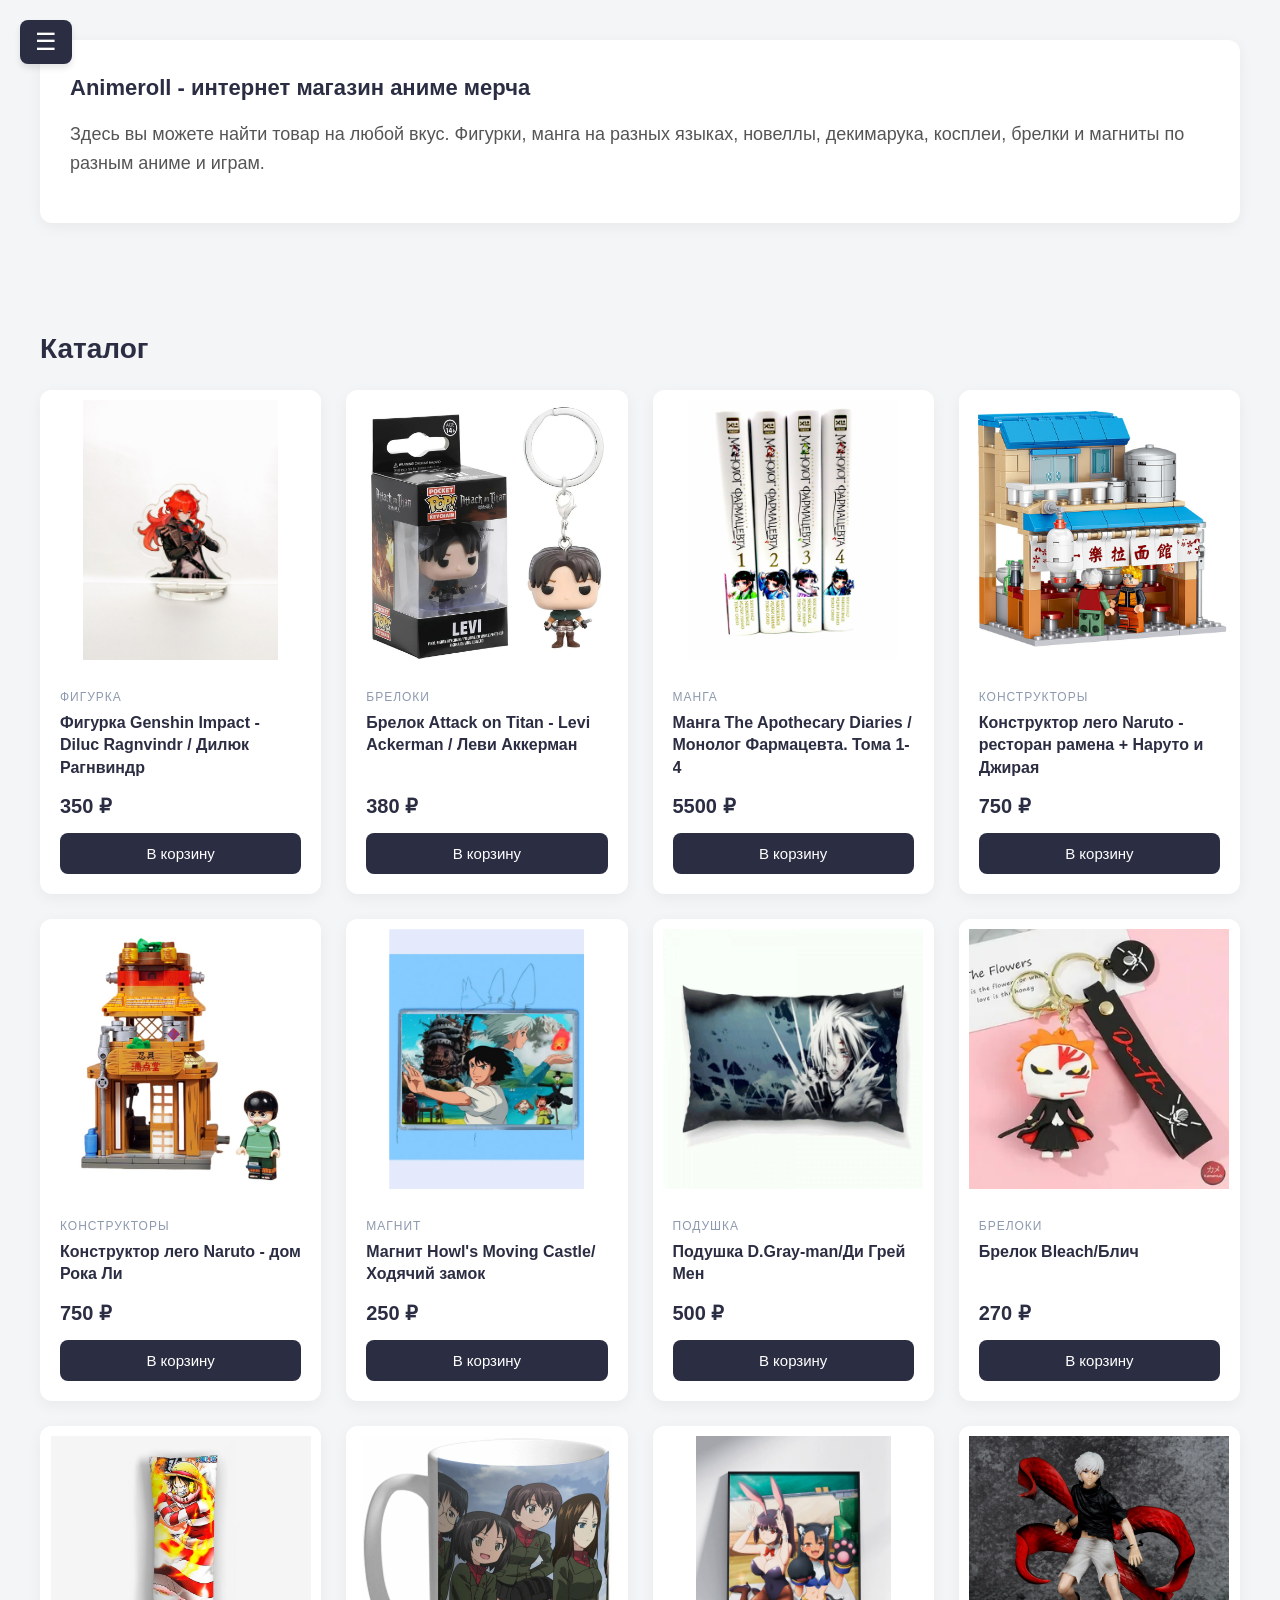
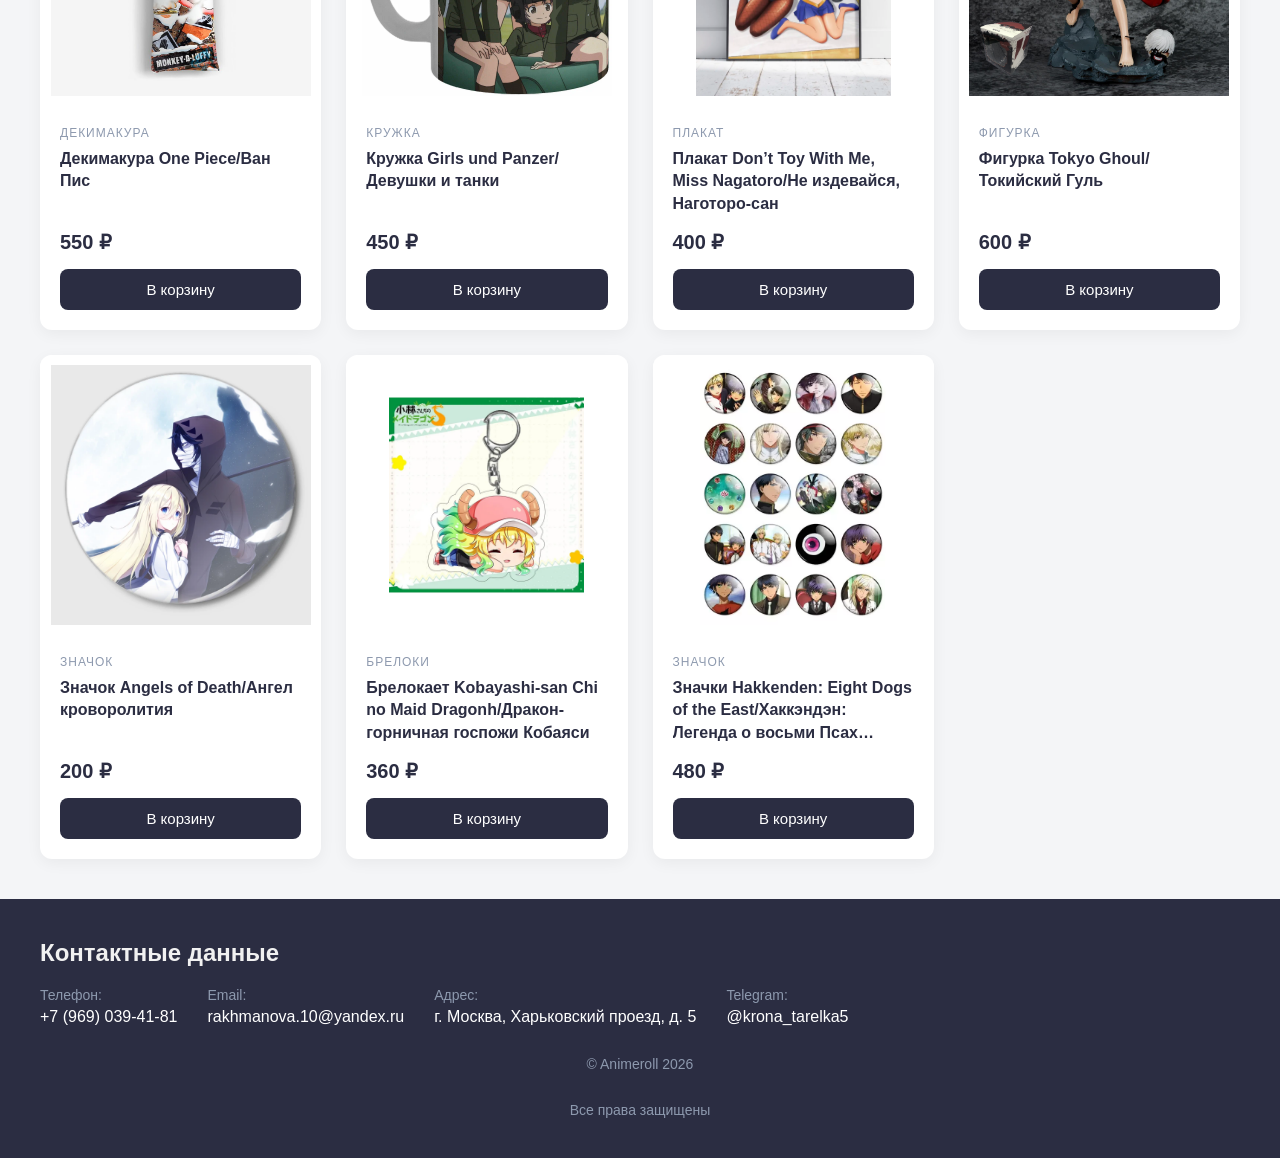
<file: front/index.html>
<!DOCTYPE html>
<html lang="ru">
<head>
    <meta charset="UTF-8">
    <meta name="viewport" content="width=device-width, initial-scale=1">
    <title>Animeroll - главная</title>
    <link rel="stylesheet" href="style.css">
</head>
<body>
    <button type="button" id="burgerBtn">☰</button>
    
    <div class="overlay" id="overlay"></div>
    
    <div class="page">
        <aside class="sidebar" id="sidebar">
            <div class="logo">
                <img src="image/logo2.png" alt="Animeroll">
            </div>
            <nav class="menu">
                <a href="/" class="menu-item active">Главная</a>
                <a href="/basket" class="menu-item">Корзина</a>
                <a href="/account" class="menu-item">Аккаунт</a>
                <a href="/registration" class="menu-item">Вход</a>
                <a href="/support" class="menu-item">Поддержка</a>
            </nav>
        </aside>
        
        <main class="main">
            <section class="opis">
                <p><strong>Animeroll - интернет магазин аниме мерча</strong></p>
                <p>Здесь вы можете найти товар на любой вкус. Фигурки, манга на разных языках, новеллы, декимарука, косплеи, брелки и магниты по разным аниме и играм.</p>
            </section>
        </main>
    </div>

    <section class="products">
        <h2 class="section-title">Каталог</h2>
        
        <div class="products-grid">
            
            <div class="product-card">
                <div class="product-image">
                    <img src="image/Diluc_f.jpg" alt="Фигурка Дилюк">
                </div>
                <div class="product-info">
                    <span class="product-category">Фигурка</span>
                    <h3 class="product-name">Фигурка Genshin Impact - Diluc Ragnvindr / Дилюк Рагнвиндр</h3>
                    <p class="product-price">350 ₽</p>
                    <button class="btn-add">В корзину</button>
                </div>
            </div>

            <div class="product-card">
                <div class="product-image">
                    <img src="image/Levi_b.jpg" alt="Брелок Леви Аккерман">
                </div>
                <div class="product-info">
                    <span class="product-category">Брелоки</span>
                    <h3 class="product-name">Брелок Attack on Titan - Levi Ackerman / Леви Аккерман</h3>
                    <p class="product-price">380 ₽</p>
                    <button class="btn-add">В корзину</button>
                </div>
            </div>

            <div class="product-card">
                <div class="product-image">
                    <img src="image/Monolog_m.jpg" alt="Манга Монолог Фармацевта">
                </div>
                <div class="product-info">
                    <span class="product-category">Манга</span>
                    <h3 class="product-name">Манга The Apothecary Diaries / Монолог Фармацевта. Тома 1-4</h3>
                    <p class="product-price">5500 ₽</p>
                    <button class="btn-add">В корзину</button>
                </div>
            </div>

            <div class="product-card">
                <div class="product-image">
                    <img src="image/Ramen_k.jpg" alt="Конструктор Рамен">
                </div>
                <div class="product-info">
                    <span class="product-category">Конструкторы</span>
                    <h3 class="product-name">Конструктор лего Naruto - ресторан рамена + Наруто и Джирая</h3>
                    <p class="product-price">750 ₽</p>
                    <button class="btn-add">В корзину</button>
                </div>
            </div>
            
            <div class="product-card">
                <div class="product-image">
                    <img src="image/RokLi_k.png" alt="Конструктор Дом Рока Ли">
                </div>
                <div class="product-info">
                    <span class="product-category">Конструкторы</span>
                    <h3 class="product-name">Конструктор лего Naruto - дом Рока Ли</h3>
                    <p class="product-price">750 ₽</p>
                    <button class="btn-add">В корзину</button>
                </div>
            </div>

            <div class="product-card">
                <div class="product-image">
                    <img src="image/xodyachiy_mg.png" alt="Магнит Ходячий замок">
                </div>
                <div class="product-info">
                    <span class="product-category">Магнит</span>
                    <h3 class="product-name">Магнит Howl's Moving Castle/Ходячий замок</h3>
                    <p class="product-price">250 ₽</p>
                    <button class="btn-add">В корзину</button>
                </div>
            </div>

            <div class="product-card">
                <div class="product-image">
                    <img src="image/Di_p.png" alt="Подушка Ди Грэй Мен">
                </div>
                <div class="product-info">
                    <span class="product-category">Подушка</span>
                    <h3 class="product-name">Подушка D.Gray-man/Ди Грей Мен</h3>
                    <p class="product-price">500 ₽</p>
                    <button class="btn-add">В корзину</button>
                </div>
            </div>

            <div class="product-card">
                <div class="product-image">
                    <img src="image/Blich_b.png" alt="Брелок Блич">
                </div>
                <div class="product-info">
                    <span class="product-category">Брелоки</span>
                    <h3 class="product-name">Брелок Bleach/Блич</h3>
                    <p class="product-price">270 ₽</p>
                    <button class="btn-add">В корзину</button>
                </div>
            </div>

            <div class="product-card">
                <div class="product-image">
                    <img src="image/One_d.jpg" alt="Декимакура Ван Пис">
                </div>
                <div class="product-info">
                    <span class="product-category">Декимакура</span>
                    <h3 class="product-name">Декимакура One Piece/Ван Пис</h3>
                    <p class="product-price">550 ₽</p>
                    <button class="btn-add">В корзину</button>
                </div>
            </div>

            <div class="product-card">
                <div class="product-image">
                    <img src="image/Devyshki_kr.png" alt="Кружка Девушки и танки">
                </div>
                <div class="product-info">
                    <span class="product-category">Кружка</span>
                    <h3 class="product-name">Кружка Girls und Panzer/Девушки и танки</h3>
                    <p class="product-price">450 ₽</p>
                    <button class="btn-add">В корзину</button>
                </div>
            </div>

            <div class="product-card">
                <div class="product-image">
                    <img src="image/Ne_pl.png" alt="Плакат Не издевайся, Наготоро-сан">
                </div>
                <div class="product-info">
                    <span class="product-category">Плакат</span>
                    <h3 class="product-name">Плакат Don’t Toy With Me, Miss Nagatoro/Не издевайся, Наготоро-сан</h3>
                    <p class="product-price">400 ₽</p>
                    <button class="btn-add">В корзину</button>
                </div>
            </div>

            <div class="product-card">
                <div class="product-image">
                    <img src="image/Gyl_f.png" alt="Фигурка Токийский Гуль">
                </div>
                <div class="product-info">
                    <span class="product-category">Фигурка</span>
                    <h3 class="product-name">Фигурка Tokyo Ghoul/Токийский Гуль</h3>
                    <p class="product-price">600 ₽</p>
                    <button class="btn-add">В корзину</button>
                </div>
            </div>

            <div class="product-card">
                <div class="product-image">
                    <img src="image/Angel_z.png" alt="Значок Ангел кровопролития">
                </div>
                <div class="product-info">
                    <span class="product-category">Значок</span>
                    <h3 class="product-name">Значок Angels of Death/Ангел кроворолития</h3>
                    <p class="product-price">200 ₽</p>
                    <button class="btn-add">В корзину</button>
                </div>
            </div>

            <div class="product-card">
                <div class="product-image">
                    <img src="image/Gorn_b.png" alt="Брелок Дракон-горничная госпожи Кобаяси">
                </div>
                <div class="product-info">
                    <span class="product-category">Брелоки</span>
                    <h3 class="product-name">Брелокает Kobayashi-san Chi no Maid Dragonh/Дракон-горничная госпожи Кобаяси</h3>
                    <p class="product-price">360 ₽</p>
                    <button class="btn-add">В корзину</button>
                </div>
            </div>

            <div class="product-card">
                <div class="product-image">
                    <img src="image/Vosem_z.png" alt="Значок Хаккэндэн: Легенда о восьми Псах Востокаи">
                </div>
                <div class="product-info">
                    <span class="product-category">Значок</span>
                    <h3 class="product-name">Значки Hakkenden: Eight Dogs of the East/Хаккэндэн: Легенда о восьми Псах Востока</h3>
                    <p class="product-price">480 ₽</p>
                    <button class="btn-add">В корзину</button>
                </div>
            </div>

        </div> 
    </section>

    <footer class="contacts">
        <h2>Контактные данные</h2>
        <div class="contacts-bar">
            <div class="contact-item">
                <span class="contact-label">Телефон:</span>
                <a href="tel:+79690394181">+7 (969) 039-41-81</a>
            </div>
            <div class="contact-item">
                <span class="contact-label">Email:</span>
                <a href="mailto:rakhmanova.10@yandex.ru">rakhmanova.10@yandex.ru</a>
            </div>
            <div class="contact-item">
                <span class="contact-label">Адрес:</span>
                <span>г. Москва, Харьковский проезд, д. 5</span>
            </div>
            <div class="contact-item">
                <span class="contact-label">Telegram: </span>
                <a href="#">@krona_tarelka5</a>
            </div>
        </div>
        <p class="copyright">© Animeroll 2026</p>
        <p class="copyright">Все права защищены</p>
    </footer>

    <script>
        const burger = document.getElementById('burgerBtn'); 
        const sidebar = document.getElementById('sidebar');
        const overlay = document.getElementById('overlay');
        const menuItems = document.querySelectorAll('.menu-item'); 

        function toggleMenu() {
            sidebar.classList.toggle('active');
            overlay.classList.toggle('active');
        }

        burger.addEventListener('click', toggleMenu);
        overlay.addEventListener('click', toggleMenu);
        
        menuItems.forEach(item => {
            item.addEventListener('click', () => {
                if (sidebar.classList.contains('active')) toggleMenu();
            });
        });

        document.querySelectorAll('.btn-add').forEach(button => {
            button.addEventListener('click', (e) => {
                if (localStorage.getItem('isLoggedIn') !== 'true') {
                    alert("Чтобы добавить товар в корзину, пожалуйста, войдите в аккаунт");
                    window.location.href = '/registration';
                } else {
                    const card = e.target.closest('.product-card');
                    const name = card.querySelector('.product-name').innerText;
                    const priceText = card.querySelector('.product-price').innerText;
                    const price = parseInt(priceText.replace(/\D/g, ''));
                    const image = card.querySelector('.product-image img').getAttribute('src');

                    let cart = JSON.parse(localStorage.getItem('cart')) || [];
                    
                    const existingItem = cart.find(item => item.name === name);
                    if (existingItem) {
                        existingItem.quantity += 1;
                    } else {
                        cart.push({ name: name, price: price, image: image, quantity: 1 });
                    }

                    localStorage.setItem('cart', JSON.stringify(cart));
                    alert("Товар успешно добавлен в корзину");
                }
            });
        });
    </script>
</body>
</html>
</file>
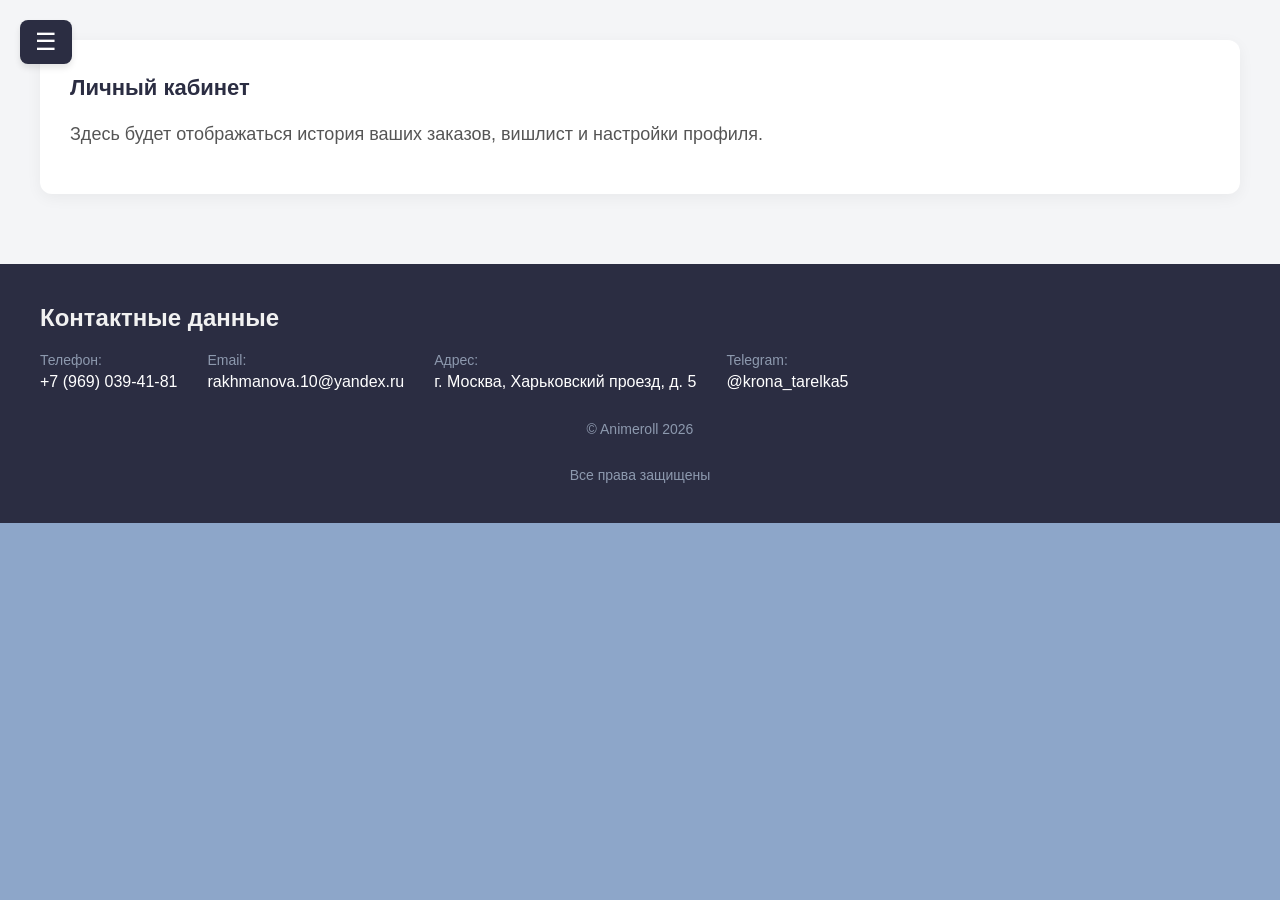
<file: front/account.html>
<!DOCTYPE html>
<html lang="ru">
<head>
    <meta charset="UTF-8">
    <meta name="viewport" content="width=device-width, initial-scale=1">
    <title>Animeroll - Аккаунт</title>
    <link rel="stylesheet" href="style.css">
</head>
<body>
    <button type="button" id="burgerBtn">☰</button>
    <div class="overlay" id="overlay"></div>
    
    <div class="page">
        <aside class="sidebar" id="sidebar">
            <div class="logo"><img src="image/logo2.png" alt="Animeroll"></div>
            <nav class="menu">
                <a href="/" class="menu-item">Главная</a>
                <a href="/basket" class="menu-item">Корзина</a>
                <a href="/account" class="menu-item active">Аккаунт</a>
                <a href="/registration" class="menu-item">Вход</a>
                <a href="/support" class="menu-item">Поддержка</a>
            </nav>
        </aside>
        
        <main class="main">
            <section class="opis">
                <p><strong>Личный кабинет</strong></p>
                <p>Здесь будет отображаться история ваших заказов, вишлист и настройки профиля.</p>
            </section>
        </main>
    </div>

    <footer class="contacts">
        <h2>Контактные данные</h2>
        <div class="contacts-bar">
            <div class="contact-item">
                <span class="contact-label">Телефон:</span>
                <a href="tel:+79690394181">+7 (969) 039-41-81</a>
            </div>
            <div class="contact-item">
                <span class="contact-label">Email:</span>
                <a href="mailto:rakhmanova.10@yandex.ru">rakhmanova.10@yandex.ru</a>
            </div>
            <div class="contact-item">
                <span class="contact-label">Адрес:</span>
                <span>г. Москва, Харьковский проезд, д. 5</span>
            </div>
            <div class="contact-item">
                <span class="contact-label">Telegram: </span>
                <a href="#">@krona_tarelka5</a>
            </div>
        </div>
        <p class="copyright">© Animeroll 2026</p>
        <p class="copyright">Все права защищены</p>
    </footer>

    <script>
        const burger = document.getElementById('burgerBtn'); 
        const sidebar = document.getElementById('sidebar');
        const overlay = document.getElementById('overlay');

        function toggleMenu() {
            sidebar.classList.toggle('active');
            overlay.classList.toggle('active');
        }

        burger.addEventListener('click', toggleMenu);
        overlay.addEventListener('click', toggleMenu);
    </script>
</body>
</html>
</file>
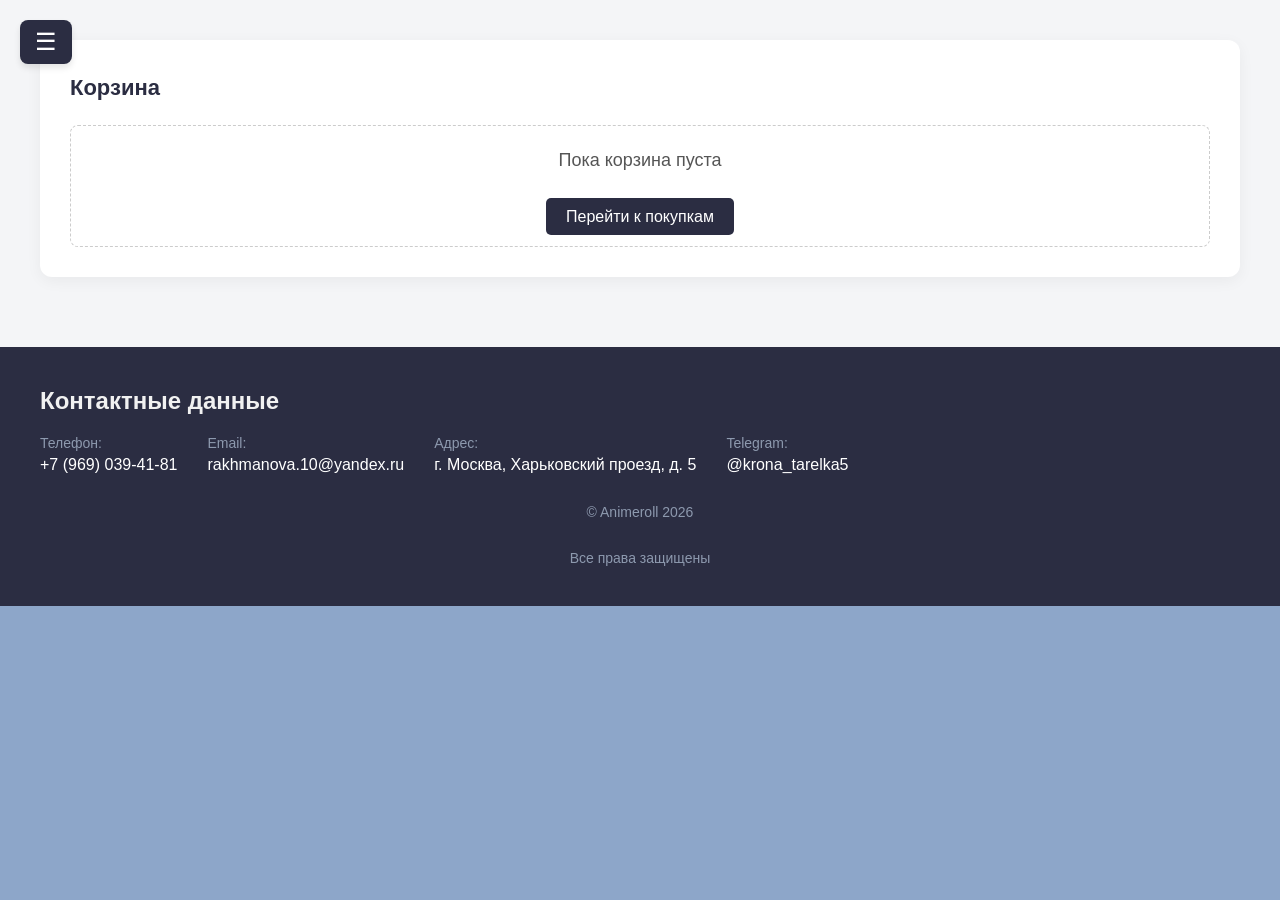
<file: front/basket.html>
<!DOCTYPE html>
<html lang="ru">
<head>
    <meta charset="UTF-8">
    <meta name="viewport" content="width=device-width, initial-scale=1">
    <title>Animeroll - Корзина</title>
    <link rel="stylesheet" href="style.css">
</head>
<body>
    <button type="button" id="burgerBtn">☰</button>
    <div class="overlay" id="overlay"></div>
    
    <div class="page">
        <aside class="sidebar" id="sidebar">
            <div class="logo"><img src="image/logo2.png" alt="Animeroll"></div>
            <nav class="menu">
                <a href="/" class="menu-item">Главная</a>
                <a href="/basket" class="menu-item active">Корзина</a>
                <a href="/account" class="menu-item">Аккаунт</a>
                <a href="/registration" class="menu-item">Вход</a>
                <a href="/support" class="menu-item">Поддержка</a>
            </nav>
        </aside>
        
        <main class="main">
            <section class="opis">
                <p><strong>Корзина</strong></p>
                <div id="cart-container" style="margin-top: 20px;">
                </div>
                <div id="cart-total" style="margin-top: 20px; font-size: 22px; font-weight: bold; display: none;">
                    Итого: <span id="total-price">0</span> ₽
                </div>
            </section>
        </main>
            
    </div>

    <footer class="contacts">
        <h2>Контактные данные</h2>
        <div class="contacts-bar">
            <div class="contact-item">
                <span class="contact-label">Телефон:</span>
                <a href="tel:+79690394181">+7 (969) 039-41-81</a>
            </div>
            <div class="contact-item">
                <span class="contact-label">Email:</span>
                <a href="mailto:rakhmanova.10@yandex.ru">rakhmanova.10@yandex.ru</a>
            </div>
            <div class="contact-item">
                <span class="contact-label">Адрес:</span>
                <span>г. Москва, Харьковский проезд, д. 5</span>
            </div>
            <div class="contact-item">
                <span class="contact-label">Telegram: </span>
                <a href="#">@krona_tarelka5</a>
            </div>
        </div>
        <p class="copyright">© Animeroll 2026</p>
        <p class="copyright">Все права защищены</p>
    </footer>

    <script>
        const burger = document.getElementById('burgerBtn'); 
        const sidebar = document.getElementById('sidebar');
        const overlay = document.getElementById('overlay');

        function toggleMenu() {
            sidebar.classList.toggle('active');
            overlay.classList.toggle('active');
        }
        burger.addEventListener('click', toggleMenu);
        overlay.addEventListener('click', toggleMenu);

        function renderCart() {
            const cart = JSON.parse(localStorage.getItem('cart')) || [];
            const container = document.getElementById('cart-container');
            const totalBlock = document.getElementById('cart-total');
            const totalPriceEl = document.getElementById('total-price');
            
            container.innerHTML = '';
            let total = 0;

            if (cart.length === 0) {
                container.innerHTML = `
                    <div style="padding: 20px; border: 1px dashed #ccc; text-align: center; border-radius: 8px;">
                        <p>Пока корзина пуста</p>
                        <br>
                        <a href="/" style="padding: 10px 20px; background: #2b2d42; color: white; text-decoration: none; border-radius: 5px;">Перейти к покупкам</a>
                    </div>
                `;
                totalBlock.style.display = 'none';
                return;
            }

            cart.forEach((item, index) => {
                total += item.price * item.quantity;
                container.innerHTML += `
                    <div style="display: flex; align-items: center; gap: 20px; padding: 15px; border-bottom: 1px solid #eee;">
                        <img src="${item.image}" alt="${item.name}" style="width: 80px; height: 80px; object-fit: contain;">
                        <div style="flex: 1;">
                            <h4 style="margin-bottom: 5px;">${item.name}</h4>
                            <p style="color: #666;">${item.price} ₽</p>
                        </div>
                        <div style="display: flex; align-items: center; gap: 10px;">
                            <button onclick="changeQuantity(${index}, -1)" style="padding: 5px 10px; cursor: pointer;">-</button>
                            <span>${item.quantity}</span>
                            <button onclick="changeQuantity(${index}, 1)" style="padding: 5px 10px; cursor: pointer;">+</button>
                        </div>
                        <button onclick="removeItem(${index})" style="background: #c0392b; color: white; border: none; padding: 8px 12px; border-radius: 5px; cursor: pointer;">Удалить</button>
                    </div>
                `;
            });

            totalBlock.style.display = 'block';
            totalPriceEl.innerText = total;
        }

        function changeQuantity(index, delta) {
            let cart = JSON.parse(localStorage.getItem('cart')) || [];
            cart[index].quantity += delta;
            if (cart[index].quantity <= 0) {
                cart.splice(index, 1);
            }
            localStorage.setItem('cart', JSON.stringify(cart));
            renderCart();
        }

        function removeItem(index) {
            let cart = JSON.parse(localStorage.getItem('cart')) || [];
            cart.splice(index, 1);
            localStorage.setItem('cart', JSON.stringify(cart));
            renderCart();
        }

        renderCart();
    </script>
</body>
</html>
</file>
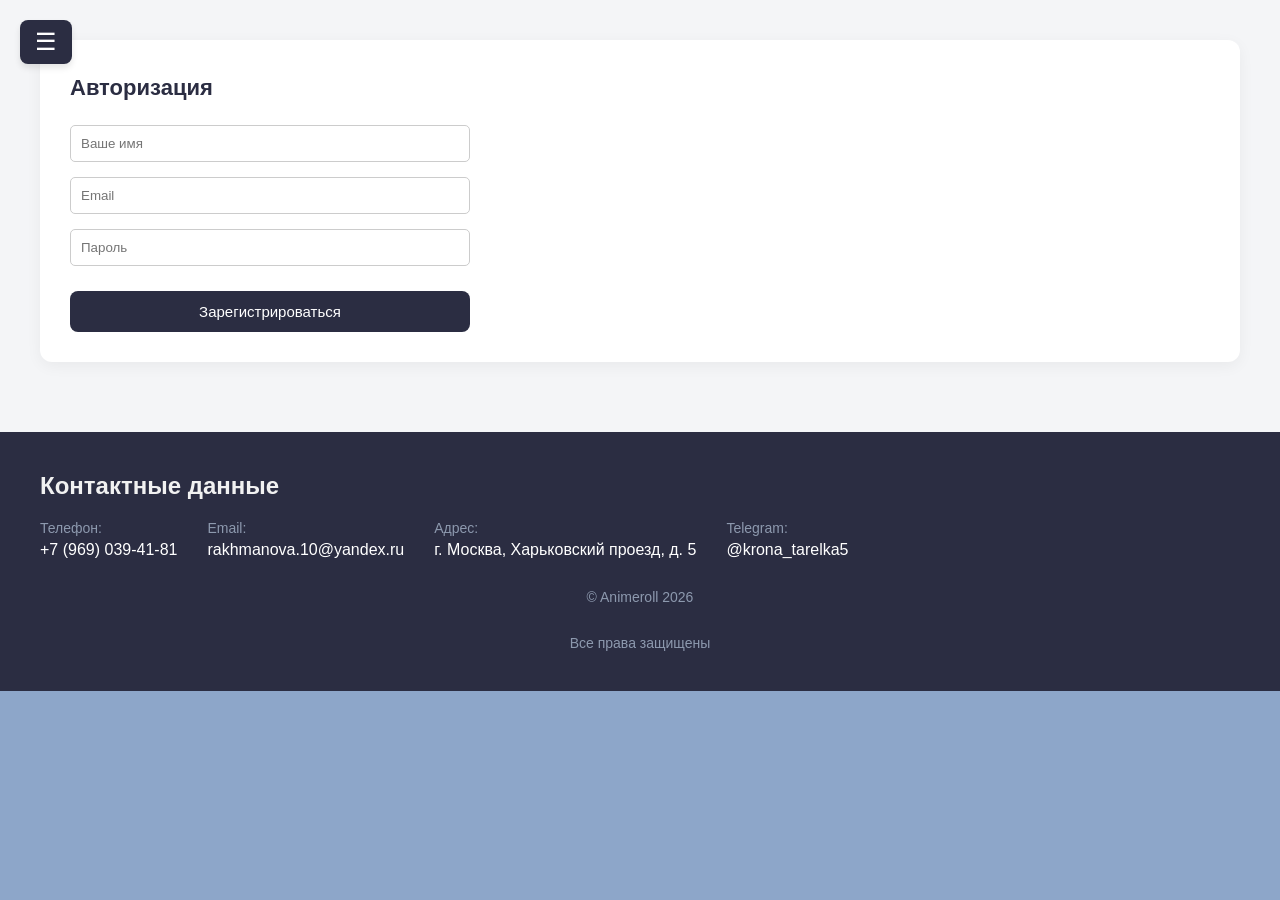
<file: front/registration.html>
<!DOCTYPE html>
<html lang="ru">
<head>
    <meta charset="UTF-8">
    <meta name="viewport" content="width=device-width, initial-scale=1">
    <title>Animeroll - Вход</title>
    <link rel="stylesheet" href="style.css">
</head>
<body>
    <button type="button" id="burgerBtn">☰</button>
    <div class="overlay" id="overlay"></div>
    
    <div class="page">
        <aside class="sidebar" id="sidebar">
            <div class="logo"><img src="image/logo2.png" alt="Animeroll"></div>
            <nav class="menu">
                <a href="/" class="menu-item">Главная</a>
                <a href="/basket" class="menu-item">Корзина</a>
                <a href="/account" class="menu-item">Аккаунт</a>
                <a href="/registration" class="menu-item active">Вход</a>
                <a href="/support" class="menu-item">Поддержка</a>
            </nav>
        </aside>
        
        <main class="main">
            <section class="opis">
                <p><strong>Авторизация</strong></p>
                
                <div id="form-container">
                    <form id="reg-form" style="display: flex; flex-direction: column; gap: 15px; max-width: 400px; margin-top: 20px;">
                        <input type="text" id="reg-name" name="name" placeholder="Ваше имя" required style="padding: 10px; border: 1px solid #ccc; border-radius: 5px;">
                        <input type="email" id="reg-email" name="email" placeholder="Email" required style="padding: 10px; border: 1px solid #ccc; border-radius: 5px;">
                        <input type="password" id="reg-pass" name="password" placeholder="Пароль" required style="padding: 10px; border: 1px solid #ccc; border-radius: 5px;">
                        <button type="submit" class="btn-add" style="margin-top: 10px;">Зарегистрироваться</button>
                    </form>
                </div>

                <div id="success-msg" style="display: none; margin-top: 20px; padding: 20px; background: #d4edda; color: #155724; border-radius: 8px; border: 1px solid #c3e6cb;">
                    <h3>Регистрация успешна</h3>
                    <p>Добро пожаловать в Animeroll</p>
                    <a href="/" style="color: #155724; font-weight: bold;">Перейти на главную</a>
                </div>
            </section>
        </main>
    </div>

    <footer class="contacts">
        <h2>Контактные данные</h2>
        <div class="contacts-bar">
            <div class="contact-item">
                <span class="contact-label">Телефон:</span>
                <a href="tel:+79690394181">+7 (969) 039-41-81</a>
            </div>
            <div class="contact-item">
                <span class="contact-label">Email:</span>
                <a href="mailto:rakhmanova.10@yandex.ru">rakhmanova.10@yandex.ru</a>
            </div>
            <div class="contact-item">
                <span class="contact-label">Адрес:</span>
                <span>г. Москва, Харьковский проезд, д. 5</span>
            </div>
            <div class="contact-item">
                <span class="contact-label">Telegram: </span>
                <a href="#">@krona_tarelka5</a>
            </div>
        </div>
        <p class="copyright">© Animeroll 2026</p>
        <p class="copyright">Все права защищены</p>
    </footer>

    <script>
        const burger = document.getElementById('burgerBtn'); 
        const sidebar = document.getElementById('sidebar');
        const overlay = document.getElementById('overlay');

        function toggleMenu() {
            sidebar.classList.toggle('active');
            overlay.classList.toggle('active');
        }

        burger.addEventListener('click', toggleMenu);
        overlay.addEventListener('click', toggleMenu);

        document.getElementById('reg-form').addEventListener('submit', function(e) {
            e.preventDefault();
            document.getElementById('form-container').style.display = 'none';
            document.getElementById('success-msg').style.display = 'block';
            localStorage.setItem('isLoggedIn', 'true');
        });
    </script>
</body>
</html>
</file>
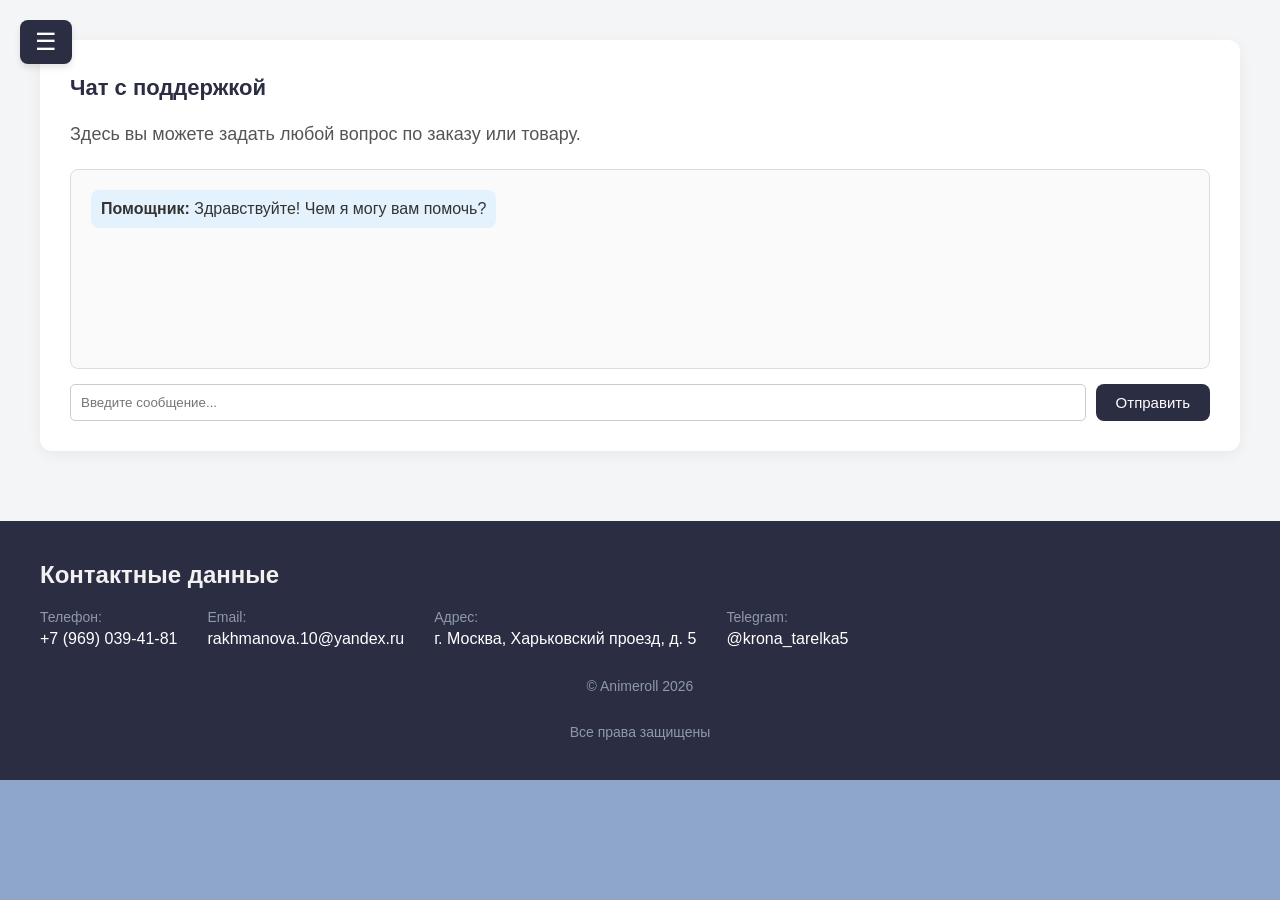
<file: front/support.html>
<!DOCTYPE html>
<html lang="ru">
<head>
    <meta charset="UTF-8">
    <meta name="viewport" content="width=device-width, initial-scale=1">
    <title>Animeroll - Поддержка</title>
    <link rel="stylesheet" href="style.css">
</head>
<body>
    <button type="button" id="burgerBtn">☰</button>
    <div class="overlay" id="overlay"></div>
    
    <div class="page">
        <aside class="sidebar" id="sidebar">
            <div class="logo"><img src="image/logo2.png" alt="Animeroll"></div>
            <nav class="menu">
                <a href="/" class="menu-item">Главная</a>
                <a href="/basket" class="menu-item">Корзина</a>
                <a href="/account" class="menu-item">Аккаунт</a>
                <a href="/registration" class="menu-item">Вход</a>
                <a href="/support" class="menu-item active">Поддержка</a>
            </nav>
        </aside>
        
        <main class="main">
            <section class="opis">
                <p><strong>Чат с поддержкой</strong></p>
                <p>Здесь вы можете задать любой вопрос по заказу или товару.</p>
                
                <div id="chat-window" style="margin-top: 20px; padding: 20px; border: 1px solid #ddd; border-radius: 8px; background: #fafafa; height: 200px; overflow-y: auto; display: flex; flex-direction: column; gap: 10px;">
                    <div style="background: #e3f2fd; padding: 10px; border-radius: 8px; align-self: flex-start; max-width: 80%;">
                        <b>Помощник:</b> Здравствуйте! Чем я могу вам помочь?
                    </div>
                </div>
                
                <div style="margin-top: 15px; display: flex; gap: 10px;">
                    <input type="text" id="chat-input" placeholder="Введите сообщение..." style="flex: 1; padding: 10px; border: 1px solid #ccc; border-radius: 5px;">
                    <button id="chat-send" class="btn-add" style="width: auto; padding: 10px 20px;">Отправить</button>
                </div>
            </section>
        </main>
    </div>

    <footer class="contacts">
        <h2>Контактные данные</h2>
        <div class="contacts-bar">
            <div class="contact-item">
                <span class="contact-label">Телефон:</span>
                <a href="tel:+79690394181">+7 (969) 039-41-81</a>
            </div>
            <div class="contact-item">
                <span class="contact-label">Email:</span>
                <a href="mailto:rakhmanova.10@yandex.ru">rakhmanova.10@yandex.ru</a>
            </div>
            <div class="contact-item">
                <span class="contact-label">Адрес:</span>
                <span>г. Москва, Харьковский проезд, д. 5</span>
            </div>
            <div class="contact-item">
                <span class="contact-label">Telegram: </span>
                <a href="#">@krona_tarelka5</a>
            </div>
        </div>
        <p class="copyright">© Animeroll 2026</p>
        <p class="copyright">Все права защищены</p>
    </footer>

    <script>
        const burger = document.getElementById('burgerBtn'); 
        const sidebar = document.getElementById('sidebar');
        const overlay = document.getElementById('overlay');

        function toggleMenu() {
            sidebar.classList.toggle('active');
            overlay.classList.toggle('active');
        }

        burger.addEventListener('click', toggleMenu);
        overlay.addEventListener('click', toggleMenu);

        const chatInput = document.getElementById('chat-input');
        const chatSend = document.getElementById('chat-send');
        const chatWindow = document.getElementById('chat-window');

        function sendMessage() {
            const text = chatInput.value.trim();
            if (!text) return;

            const userMsg = document.createElement('div');
            userMsg.style.cssText = "background: #2b2d42; color: white; padding: 10px; border-radius: 8px; align-self: flex-end; max-width: 80%;";
            userMsg.innerHTML = `<b>Вы:</b> ${text}`;
            chatWindow.appendChild(userMsg);
            
            chatInput.value = '';
            chatWindow.scrollTop = chatWindow.scrollHeight;

            setTimeout(() => {
                const managerMsg = document.createElement('div');
                managerMsg.style.cssText = "background: #e3f2fd; padding: 10px; border-radius: 8px; align-self: flex-start; max-width: 80%;";
                managerMsg.innerHTML = `<b>Помощник:</b> Ваш вопрос принят, скоро ответим`;
                chatWindow.appendChild(managerMsg);
                chatWindow.scrollTop = chatWindow.scrollHeight;
            }, 1000);
        }

        chatSend.addEventListener('click', sendMessage);
        chatInput.addEventListener('keypress', (e) => {
            if (e.key === 'Enter') sendMessage();
        });
    </script>
</body>
</html>
</file>
<file: front/style.css>
* {
    margin: 0;
    padding: 0;
    box-sizing: border-box;
    font-family: 'Century', sans-serif;
}

body {
    background-color: hsl(215, 36%, 67%);
    color: #333;
    overflow-x: hidden;
}

#burgerBtn {
    position: fixed;
    top: 20px;
    left: 20px;
    z-index: 1001;
    background-color: #2b2d42;
    color: white;
    border: none;
    font-size: 24px;
    padding: 8px 15px;
    border-radius: 8px;
    cursor: pointer;
    box-shadow: 0 4px 6px rgba(0,0,0,0.1);
    transition: background 0.3s;
}

#burgerBtn:hover {
    background-color: #3d405b;
}

.overlay {
    position: fixed;
    top: 0;
    left: 0;
    width: 100vw;
    height: 100vh;
    background-color: rgba(0, 0, 0, 0.5);
    z-index: 998;
    opacity: 0;
    visibility: hidden;
    transition: opacity 0.3s ease, visibility 0.3s ease;
}

.overlay.active {
    opacity: 1;
    visibility: visible;
}

.page {
    display: flex;
    width: 100%;
    transition: padding-left 0.3s ease;
}

.menu {
    display: flex;
    flex-direction: column;
    gap: 5px;
}

.sidebar {
    position: fixed;
    top: 0;
    left: 0;
    width: 260px;
    height: 100vh;
    background-color: hsl(215, 36%, 67%);
    color: #333;
    display: flex;
    flex-direction: column;
    padding: 20px 0;
    transition: transform 0.3s ease;
    z-index: 999;
    transform: translateX(-100%);
}

.sidebar.active {
    transform: translateX(0);
}

.logo {
    font-size: 24px;
    font-weight: bold;
    text-align: center;
    margin-bottom: 5px;
    margin-top: 5px;
    letter-spacing: 10px;
    color: #f1f1f1; 
}

.logo img {
    max-width: 90%;
    height: auto;
    max-height: 200px;
    display: block;
    margin: 0 auto;
}
        
.menu-item {
    color: #edf2f4;
    text-decoration: none;
    padding: 15px 30px;
    font-size: 16px;
    border-left: 4px solid transparent;
    transition: background 0.3s, border 0.3s;
}

.menu-item:hover {
    background-color: #3d405b;
    border-left-color: #f1f1f1;
}

.menu-item.active {
    background-color: #3d405b;
    border-left-color: #f1f1f1;
    font-weight: bold;
}

.main {
    flex: 1;
    padding: 40px;
    background-color: #f4f5f7;
    display: flex;
    flex-direction: column;
    width: 100%;
    margin-left: 0;
    transition: margin-left 0.3s ease;
}

.opis {
    background: white;
    padding: 30px;
    border-radius: 12px;
    box-shadow: 0 4px 15px rgba(0,0,0,0.05);
    margin-bottom: 30px;
}

.opis p {
    font-size: 18px;
    line-height: 1.6;
    margin-bottom: 15px;
    color: #555;
}

.opis p strong {
    font-size: 22px;
    color: #2b2d42;
    margin-bottom: 10px;
}

hr {
    border: 0;
    height: 1px;
    background: #2b2d42;
    margin: 20px 0;
}

.products {
    padding: 40px;
    background-color: #f4f5f7;
}

.section-title {
    font-size: 28px;
    color: #2b2d42;
    margin-bottom: 25px;
    text-align: left;
}

.products-grid {
    display: grid;
    grid-template-columns: repeat(auto-fill, minmax(240px, 1fr));
    gap: 25px;
}

.product-card {
    background: white;
    border-radius: 12px;
    overflow: hidden;
    box-shadow: 0 4px 15px rgba(0,0,0,0.05);
    transition: transform 0.3s ease, box-shadow 0.3s ease;
    display: flex;
    flex-direction: column;
}

.product-card:hover {
    transform: translateY(-5px);
    box-shadow: 0 8px 25px rgba(0,0,0,0.1);
}

.product-image {
    width: 100%;
    height: 280px;
    background: #fff;
    padding: 10px;
}

.product-image img {
    width: 100%;
    height: 100%;
    object-fit: contain;
}

.product-info {
    padding: 20px;
    display: flex;
    flex-direction: column;
    flex-grow: 1;
}

.product-category {
    font-size: 12px;
    color: #8d99ae;
    text-transform: uppercase;
    letter-spacing: 1px;
    margin-bottom: 8px;
}

.product-name {
    font-size: 16px;
    color: #2b2d42;
    margin-bottom: 15px;
    line-height: 1.4;
    flex-grow: 1;
    display: -webkit-box;
    -webkit-line-clamp: 3;
    line-clamp: 3; 
    -webkit-box-orient: vertical;
    overflow: hidden;
}

.product-price {
    font-size: 20px;
    font-weight: bold;
    color: #2b2d42;
    margin-bottom: 15px;
}

.btn-add {
    width: 100%;
    padding: 12px;
    background-color: #2b2d42;
    color: white;
    border: none;
    border-radius: 8px;
    font-size: 15px;
    cursor: pointer;
    transition: background 0.3s;
}

.btn-add:hover {
    background-color: #3d405b;
}

.contacts {
    background-color: #2b2d42;
    color: white;
    padding: 40px;
}

.contacts h2 {
    font-size: 24px;
    margin-bottom: 20px;
    color: #f1f1f1;
}

.contacts-bar {
    display: flex;
    gap: 30px;
}

.contact-item {
    display: flex;
    flex-direction: column;
    gap: 5px;
}

.contact-label {
    font-size: 14px;
    color: #8d99ae;
}

.contacts a {
    color: white;
    text-decoration: none;
    transition: color 0.3s;
}

.contacts a:hover {
    color: #f1f1f1;
}

.copyright {
    margin-top: 30px;
    font-size: 14px;
    color: #8d99ae;
    text-align: center;
}

@media (min-width: 769px) {
    .page.menu-open .main {
        margin-left: 260px;
    }
    .overlay {
        display: none;
    }
    #burgerBtn {
        transition: left 0.3s ease;
    }
    .page.menu-open #burgerBtn {
        left: 275px;
    }
}

@media (max-width: 768px) {
@media (max-width: 768px) {
    .page {
        flex-direction: column;
    }
    
    .main {
        padding: 80px 20px 20px 20px;
    }
    
    .products {
        padding: 20px 10px;
    }

    .products-grid {
        display: grid;
        grid-template-columns: repeat(2, 1fr);
        gap: 10px;
    }

    .product-card {
        border-radius: 8px;
    }

    .product-image {
        height: 160px;
        padding: 5px;
    }

    .product-info {
        padding: 10px;
    }

    .product-name {
        font-size: 13px;
        margin-bottom: 8px;
        -webkit-line-clamp: 2;
    }

    .product-category {
        font-size: 10px;
        margin-bottom: 4px;
    }

    .product-price {
        font-size: 16px;
        margin-bottom: 8px;
    }

    .btn-add {
        padding: 8px;
        font-size: 12px;
    }

    .contacts-bar {
        flex-direction: column;
        gap: 15px;
    }
}
</file>
